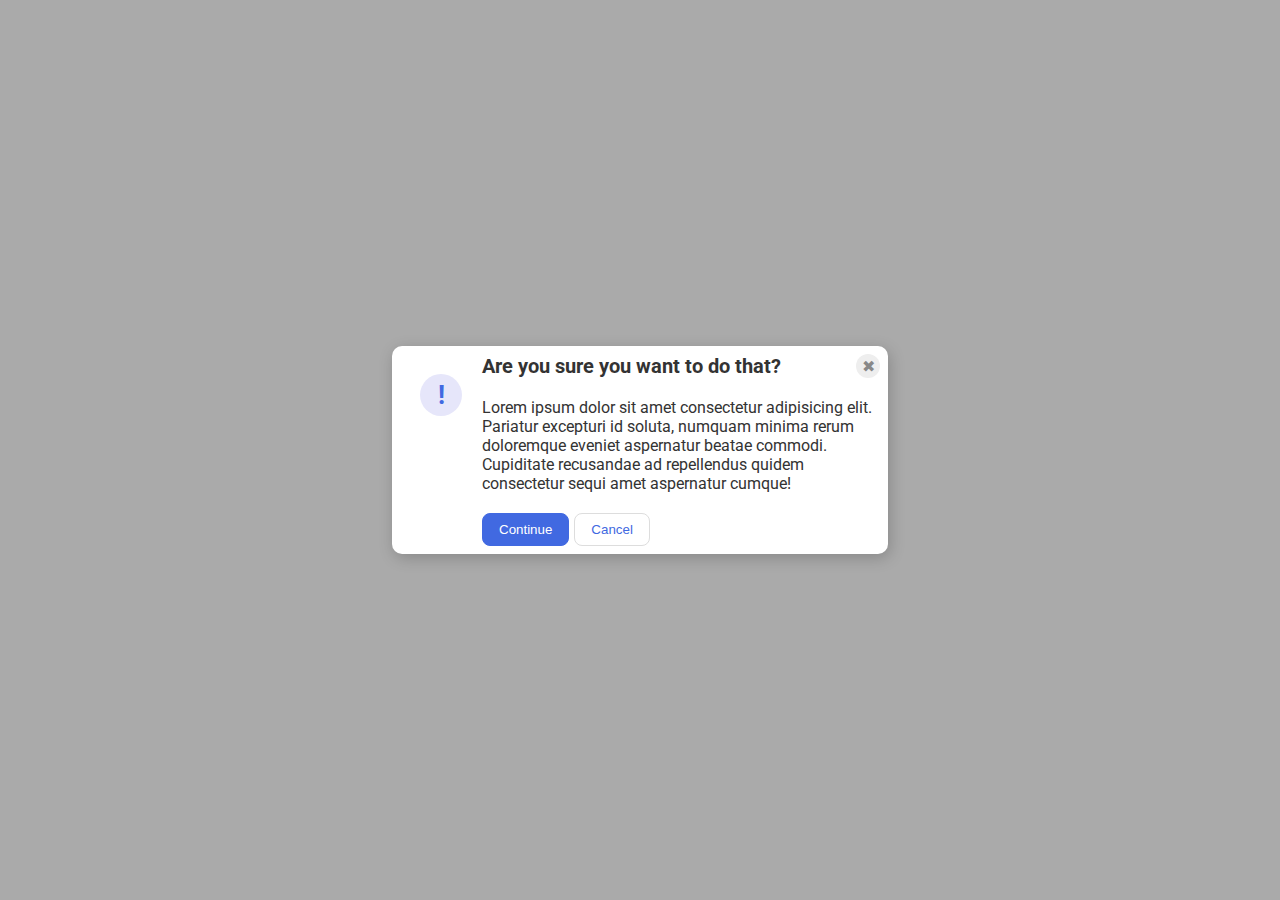
<file: flex/05-flex-modal/index.html>
<!DOCTYPE html>
<html lang="en">
<head>
  <meta charset="UTF-8">
  <meta http-equiv="X-UA-Compatible" content="IE=edge">
  <meta name="viewport" content="width=device-width, initial-scale=1.0">
  <link rel="stylesheet" href="style.css">
  <title>Modal</title>
</head>
<body>
  <div class="modal">
    <div class="left-flexbox">
      <div class="icon">!</div>
    </div>
    <div class="right-flexbox">
      <div class="header-container">
        <div class="header">Are you sure you want to do that?</div>
        <div class="close-button">✖</div>
      </div>
      <div class="text">Lorem ipsum dolor sit amet consectetur adipisicing elit. Pariatur excepturi id soluta, numquam minima rerum doloremque eveniet aspernatur beatae commodi. Cupiditate recusandae ad repellendus quidem consectetur sequi amet aspernatur cumque!</div>
      <div class="button-container">
        <button class="continue">Continue</button>
        <button class="cancel">Cancel</button>
      </div>
    </div>
  </div>
</body>
</html>
</file>
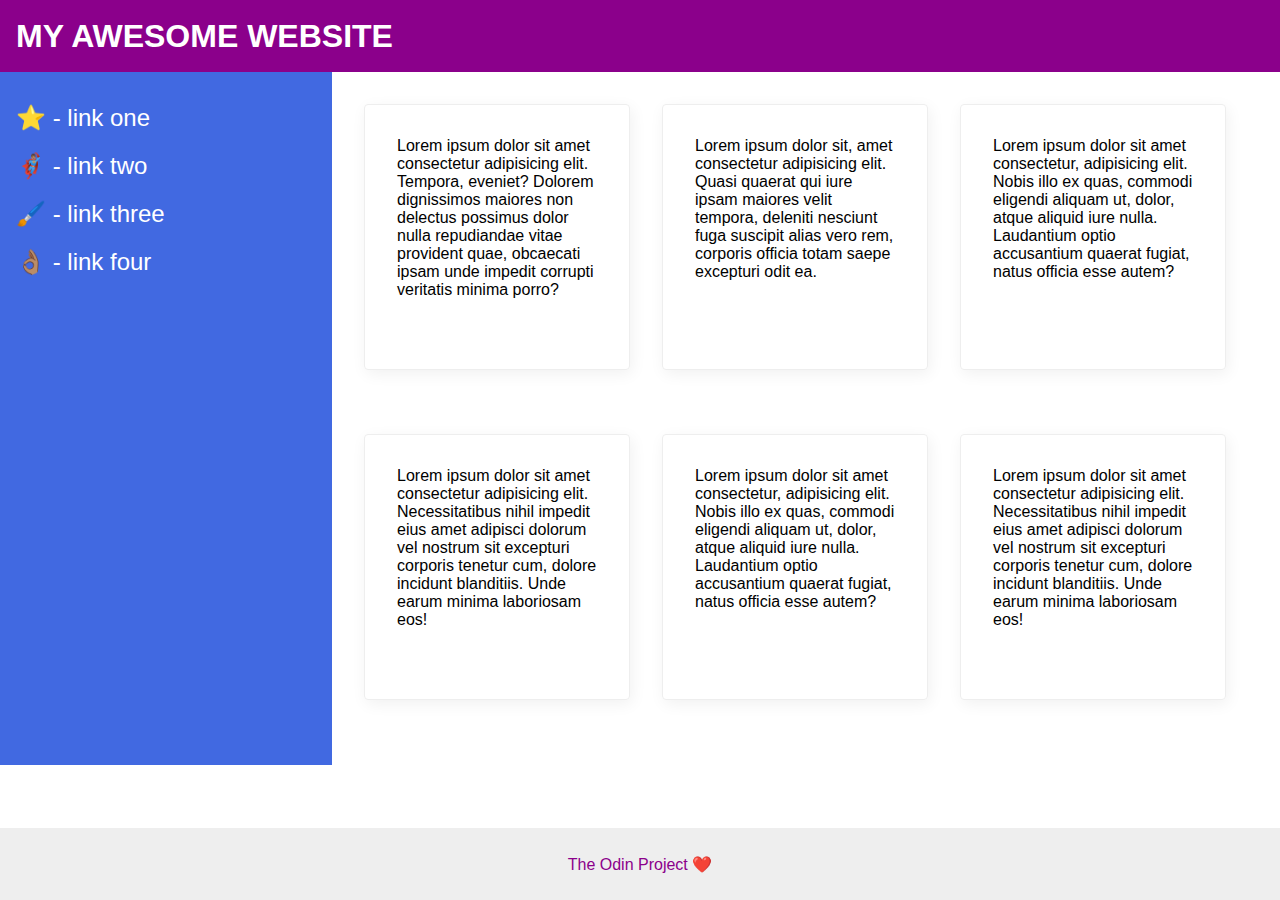
<file: flex/07-flex-layout-2/index.html>
<!DOCTYPE html>
<html lang="en">
<head>
  <meta charset="UTF-8">
  <meta http-equiv="X-UA-Compatible" content="IE=edge">
  <meta name="viewport" content="width=device-width, initial-scale=1.0">
  <title>The Holy Grail</title>
  <link rel="stylesheet" href="style.css">
</head>
<body class="body">
  <div class="header">
    MY AWESOME WEBSITE
  </div>
  
  <div class="content">
    <div class="sidebar">
      <ul>
        <li><a href="google.com">⭐ - link one</a></li>
        <li><a href="google.com">🦸🏽‍♂️ - link two</a></li>
        <li><a href="google.com">🖌️ - link three</a></li>
        <li><a href="google.com">👌🏽 - link four</a></li>
      </ul>
    </div>
    <div class="card-container">
      <div class="card">Lorem ipsum dolor sit amet consectetur adipisicing elit. Tempora, eveniet? Dolorem dignissimos maiores non delectus possimus dolor nulla repudiandae vitae provident quae, obcaecati ipsam unde impedit corrupti veritatis minima porro?</div>
      <div class="card">Lorem ipsum dolor sit, amet consectetur adipisicing elit. Quasi quaerat qui iure ipsam maiores velit tempora, deleniti nesciunt fuga suscipit alias vero rem, corporis officia totam saepe excepturi odit ea.</div>
      <div class="card">Lorem ipsum dolor sit amet consectetur, adipisicing elit. Nobis illo ex quas, commodi eligendi aliquam ut, dolor, atque aliquid iure nulla. Laudantium optio accusantium quaerat fugiat, natus officia esse autem?</div>
      <div class="card">Lorem ipsum dolor sit amet consectetur adipisicing elit. Necessitatibus nihil impedit eius amet adipisci dolorum vel nostrum sit excepturi corporis tenetur cum, dolore incidunt blanditiis. Unde earum minima laboriosam eos!</div>
      <div class="card">Lorem ipsum dolor sit amet consectetur, adipisicing elit. Nobis illo ex quas, commodi eligendi aliquam ut, dolor, atque aliquid iure nulla. Laudantium optio accusantium quaerat fugiat, natus officia esse autem?</div>
      <div class="card">Lorem ipsum dolor sit amet consectetur adipisicing elit. Necessitatibus nihil impedit eius amet adipisci dolorum vel nostrum sit excepturi corporis tenetur cum, dolore incidunt blanditiis. Unde earum minima laboriosam eos!</div>
    </div>
  </div>
  
  <div class="footer">
    The Odin Project ❤️
  </div>
</body>
</html>
</file>
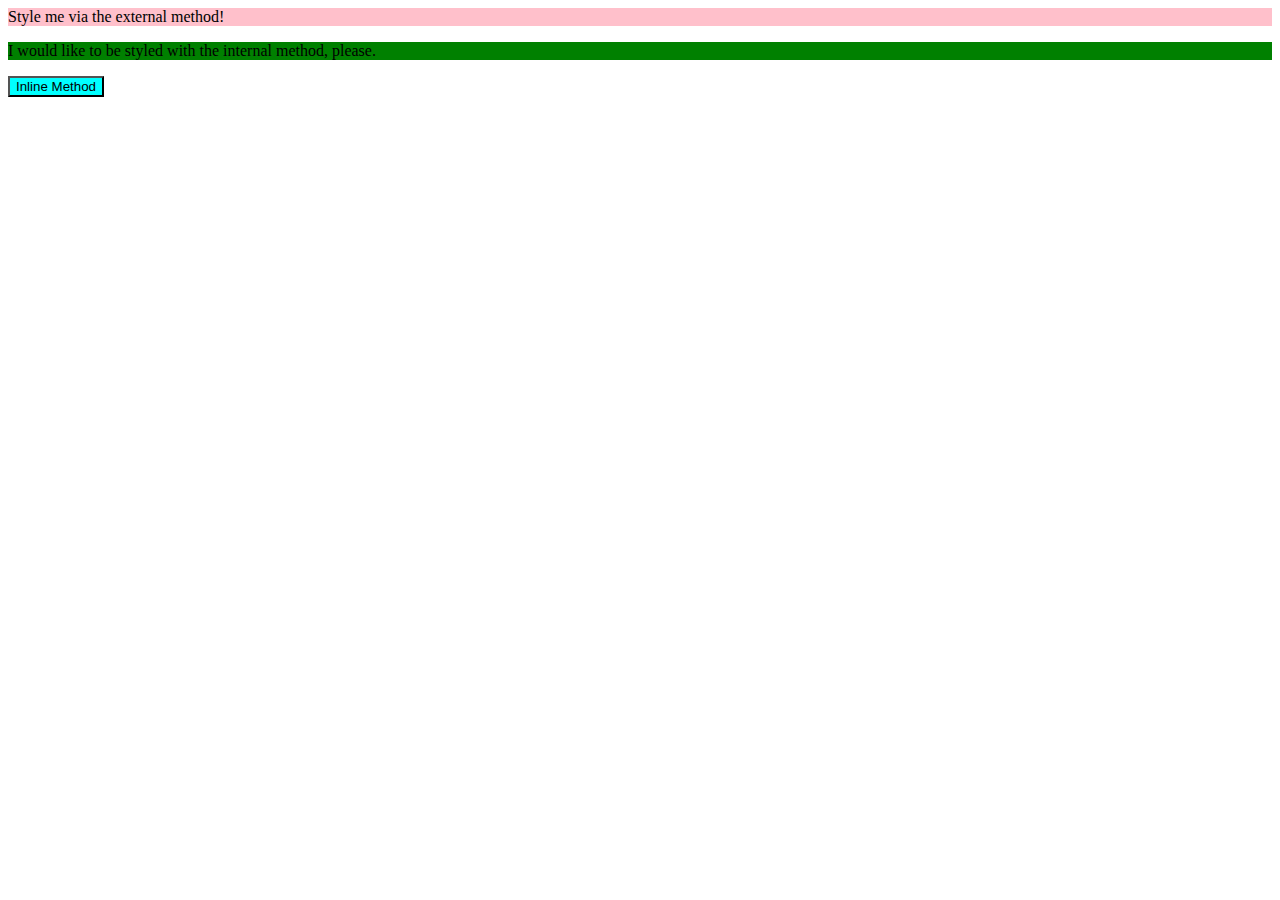
<file: foundations/01-css-methods/index.html>
<!DOCTYPE html>
<html lang="en">
<head>
  <meta charset="UTF-8">
  <meta http-equiv="X-UA-Compatible" content="IE=edge">
  <meta name="viewport" content="width=device-width, initial-scale=1.0">
  <title>Methods for Adding CSS</title>
  <link rel="stylesheet" href="style.css">
  <style>

    p{
      background-color: green;
    }

  </style>
</head>
<body>
  <div>Style me via the external method!</div>
  <p>I would like to be styled with the internal method, please.</p>
  <button style="background-color: aqua;">Inline Method</button>
</body>
</html>
</file>
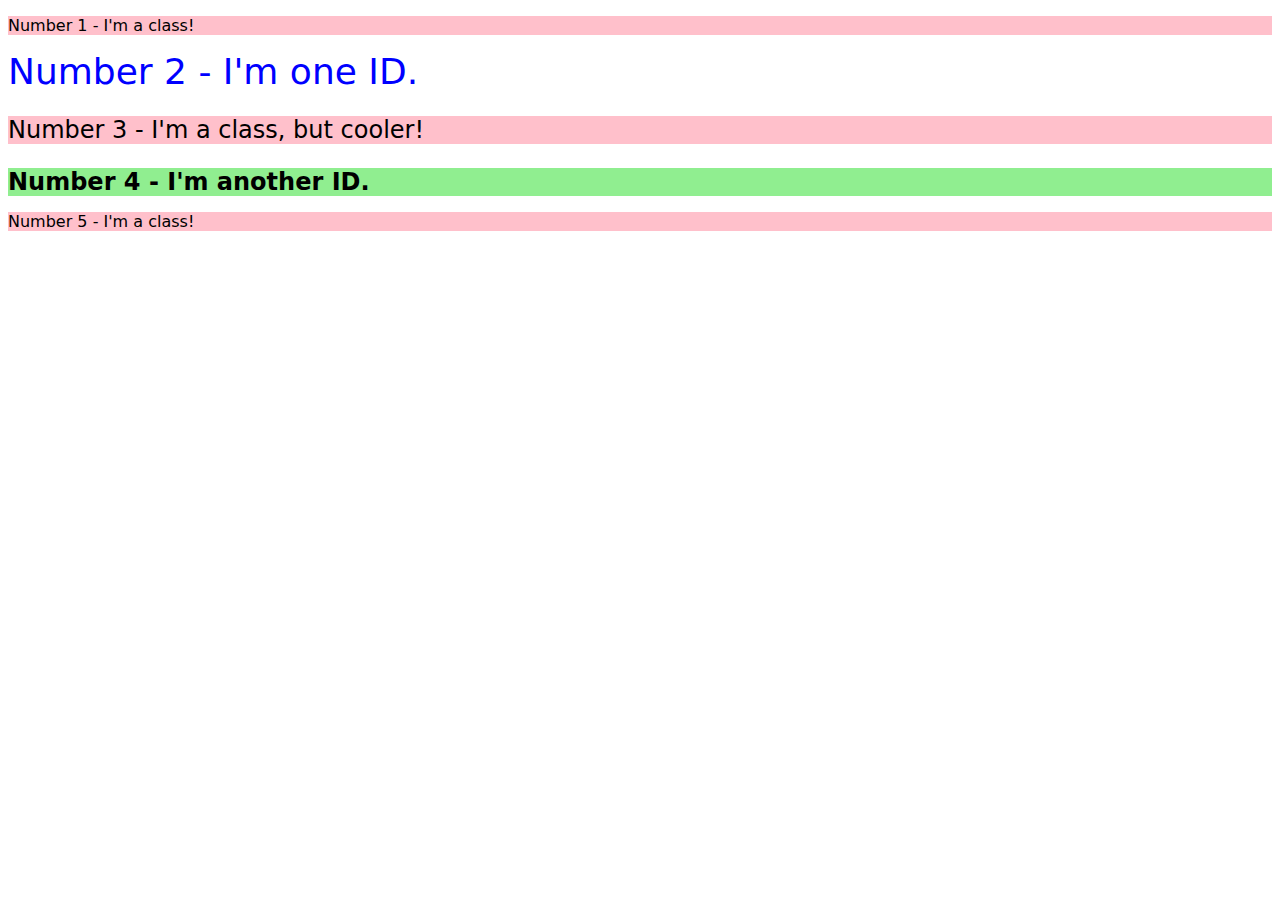
<file: foundations/02-class-id-selectors/index.html>
<!DOCTYPE html>
<html lang="en">
<head>
  <meta charset="UTF-8">
  <meta http-equiv="X-UA-Compatible" content="IE=edge">
  <meta name="viewport" content="width=device-width, initial-scale=1.0">
  <title>Class and ID Selectors</title>
  <link rel="stylesheet" href="style.css">
</head>
<body>
  <p>Number 1 - I'm a class!</p>
  <div class="number2">Number 2 - I'm one ID.</div>
  <p class="number3">Number 3 - I'm a class, but cooler!</p>
  <div id="number4">Number 4 - I'm another ID.</div>
  <p>Number 5 - I'm a class!</p>
</body>
</html>
</file>
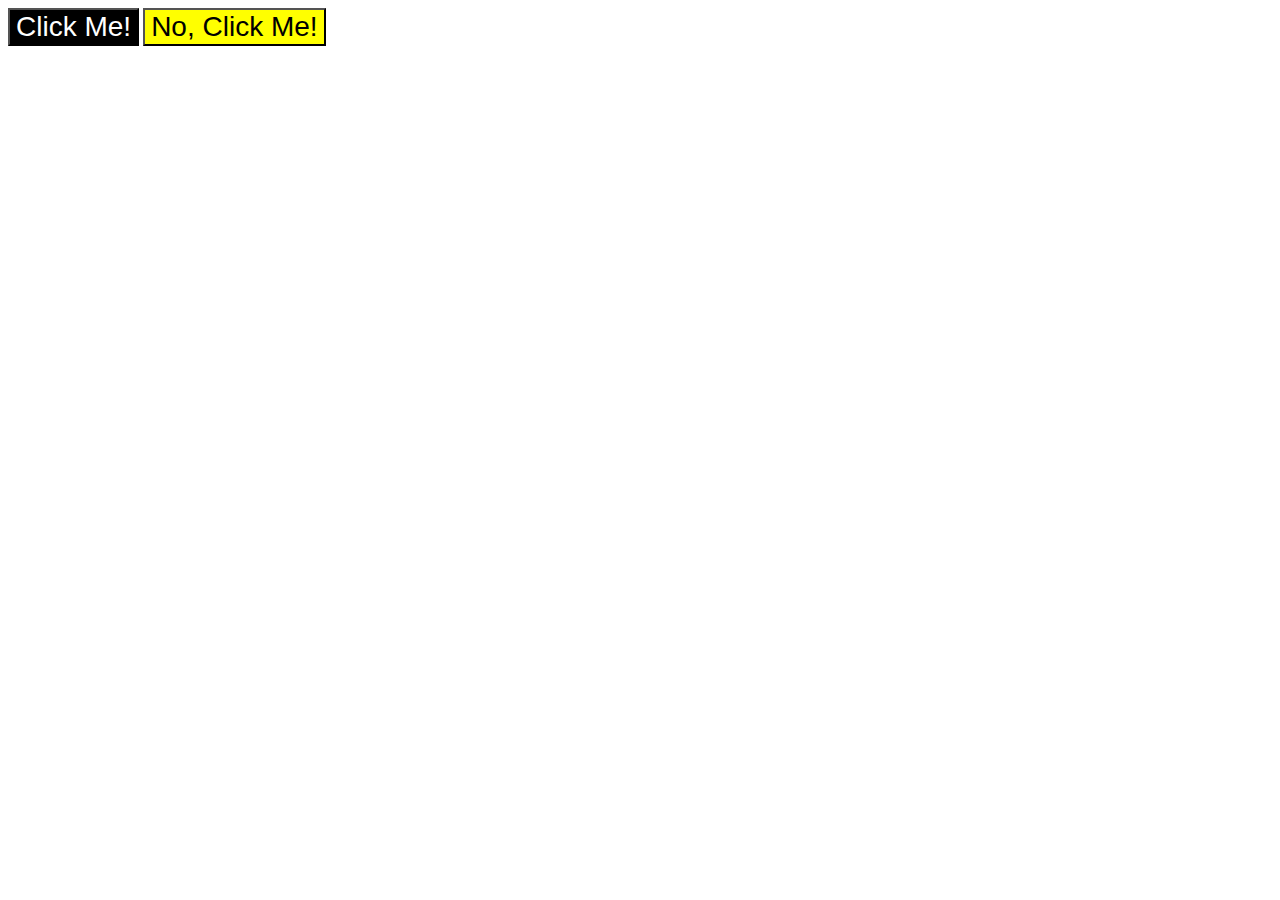
<file: foundations/03-grouping-selectors/index.html>
<!DOCTYPE html>
<html lang="en">
<head>
  <meta charset="UTF-8">
  <meta http-equiv="X-UA-Compatible" content="IE=edge">
  <meta name="viewport" content="width=device-width, initial-scale=1.0">
  <title>Grouping Selectors</title>
  <link rel="stylesheet" href="style.css">
</head>
<body>
  <button class="black_button">Click Me!</button>
  <button class="yellow_button">No, Click Me!</button>
</body>
</html>
</file>
<file: flex/05-flex-modal/style.css>
@import url('https://fonts.googleapis.com/css2?family=Roboto:wght@400;700&display=swap');

html, body {
  height: 100%;
}

body {
  font-family: Roboto, sans-serif;
  margin: 0;
  background: #aaa;
  color: #333;
  /* I'll give you this one for free lol */
  display: flex;
  align-items: center;
  justify-content: center;
}

.modal {
  background: white;
  width: 480px;
  border-radius: 10px;
  box-shadow: 2px 4px 16px rgba(0,0,0,.2);
  display: flex;
  flex-direction: row;
  padding: 8px;
}

.icon {
  color: royalblue;
  font-size: 26px;
  font-weight: 700;
  background: lavender;
  width: 42px;
  height: 42px;
  border-radius: 50%;
  display: flex;
  align-items: center;
  justify-content: center;
  margin: 20px;
}

.close-button {
  background: #eee;
  border-radius: 50%;
  color: #888;
  font-weight: 400;
  font-size: 16px;
  height: 24px;
  width: 24px;
  display: flex;
  align-items: center;
  justify-content: center;
}

.header {
  font-weight: bold;
  font-size: 20px;
}

.left-flexbox {
  display: flex;
  flex-direction: column;
}

.right-flexbox {
  display: flex;
  flex-direction: column;
}

.header-container{
  display: flex;
  flex-direction: row;
  margin-bottom: 10px;
}

.close-button {
  margin-left: auto;
}

.text {
  display: flex;
  text-align: left;
  flex-direction: row;
  margin-top: 10px;
  margin-bottom: 10px;
}

.button-container {
  display: flex;
  flex-direction: row;
  margin-top: 10px;
  gap: 5px;
}

button {
  padding: 8px 16px;
  border-radius: 8px;
}

button.continue {
  background: royalblue;
  border: 1px solid royalblue;
  color: white;
}

button.cancel {
  background: white;
  border: 1px solid #ddd;
  color: royalblue;
}
</file>
<file: flex/07-flex-layout-2/style.css>
/*Tasks for tomorrow:
-Fix sidebar and cards so that they take up all available space above the footer.
-Make the cards be arranged horizontally and wrap to multiple lines when they run out of room on the page.
*/

body {
  font-family: -apple-system, BlinkMacSystemFont, 'Segoe UI', Roboto, Oxygen, Ubuntu, Cantarell, 'Open Sans', 'Helvetica Neue', sans-serif;
  margin: 0;
  height: 100vh;
}

ul {
  padding: 0;
}

li {
  list-style-type: none;
  font-size: 24px;
  margin-bottom: 20px;
}

a:link {
  color: white;
  text-decoration: none;
}

a:visited {
  color: white;
  text-decoration: none;
}

.body {
  display: flex;
  flex-direction: column;
}

.header {
  height: 72px;
  background: darkmagenta;
  color: white;
  font-size: 32px;
  font-weight: 900;
  display: flex;
  align-items: center;
  padding-left: 16px;
}

.content {
  display: flex;
  flex-direction: row;
}

.footer {
  height: 72px;
  background: #eee;
  color: darkmagenta;
  display: flex;
  justify-content: center;
  align-items: center;
  margin-top: auto;
}

.sidebar {
  width: 300px;
  min-width: 300px;
  background: royalblue;
  padding: 16px;
  min-height: 41.3em;
  flex-shrink: 0;
}

.card-container {
  display: flex;
  gap: 32px;
  margin: 32px;
  width: 100em;
  flex-wrap: wrap;
}

.card {
  border: 1px solid #eee;
  box-shadow: 2px 4px 16px rgba(0,0,0,.06);
  border-radius: 4px;
  padding: 32px;
  flex: 0 1 auto;
  height: 200px;
  width: 200px;
}
</file>
<file: foundations/01-css-methods/style.css>
div {
    background-color: pink;
}
</file>
<file: foundations/02-class-id-selectors/style.css>
p {
    background-color: pink;

    font-family: Verdana, "DejaVu Sans", Tahoma, sans-serif;

}

div {
    font-family: Verdana, "DejaVu Sans", Tahoma, sans-serif;
}

.number2 {
    color: blue;

    font-size: 36px;
}

.number3 {
    font-size: 24px;
}

#number4 {
    background-color: lightgreen;

    font-size: 24px;

    font-weight: bold;
}
</file>
<file: foundations/03-grouping-selectors/style.css>
.black_button, .yellow_button {
    font-size: 28px;
    font-family: Helvetica, 'Times New Roman', sans-serif;
}

.black_button {
    background-color: black;
    color: white;
}

.yellow_button {
    background-color: yellow;
}
</file>
